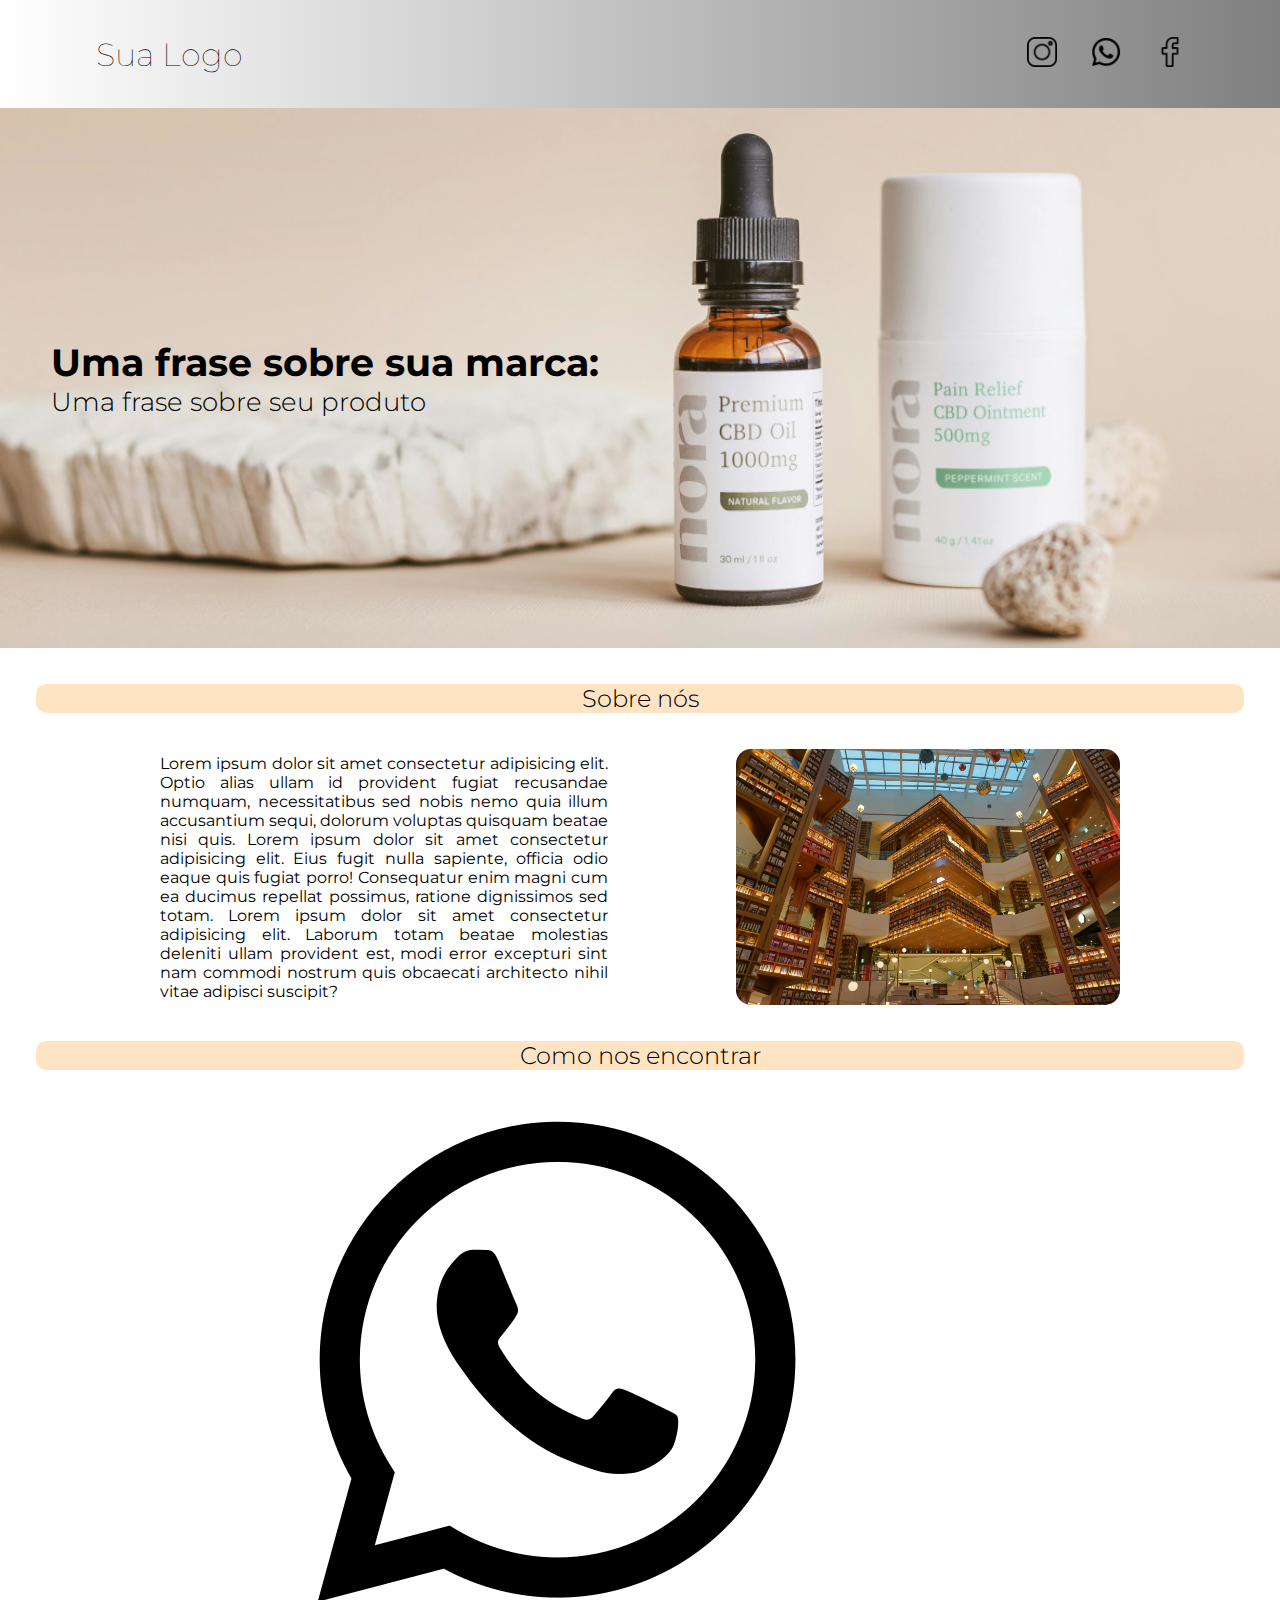
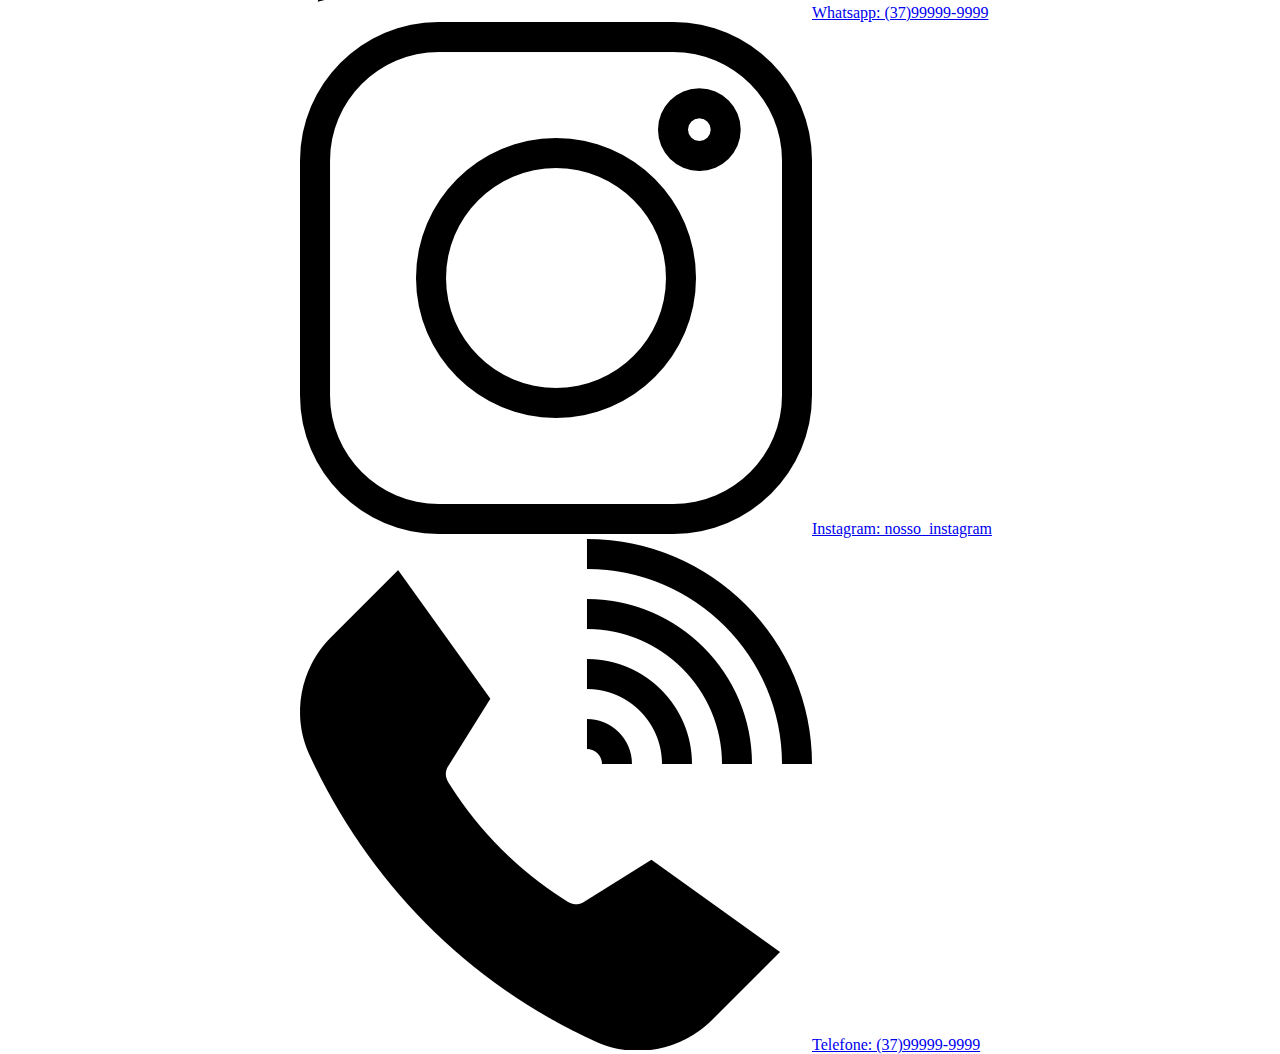
<file: index.html>
<!DOCTYPE html>
<html lang="pt-br">
<head>
    <meta charset="UTF-8">
    <meta name="viewport" content="width=device-width, initial-scale=1.0">
    <title>Catálogo</title>
    <link rel="stylesheet" href="estilos/style.css">
    <link rel="stylesheet" href="estilos/mobile.css" media="screen and (max-width: 768px)">
    <link rel="stylesheet" href="https://fonts.googleapis.com/css2?family=Material+Symbols+Outlined:opsz,wght,FILL,GRAD@24,400,0,0&icon_names=explore_nearby" />
</head>
<body>
    <header>
        <h1>Sua Logo</h1>
        <nav id="contatos">
            <a href="https://www.instagram.com/"><img src="imagens/instagram.png" alt="Ícone Instagram"></a>
            <a href="https://www.whatsapp.com/"><img src="imagens/whatsapp.png" alt="Ícone Whatsapp"></a>
            <a href="https://www.facebook.com/"><img src="imagens/facebook.png" alt="Ícone Facebook"></a>
        </nav>
    </header>

    <aside id="banner">
        <div id="dialogo">
            <h2>Uma frase sobre sua marca:</h2>
            <p>Uma frase sobre seu produto</p>
        </div>
    </aside>

    <main>
        <h1 id="titulo-section">Nossos produtos</h1>
        <section id="catalogo">
             <div class="itens">
                <img src="imagens/produto.jpg" alt="Nome do Produto">
                <h3>Nome do Produto</h3>
                <p class="preco">R$ 120,00</p>
                <a href="https://wa.me/5511999999999?text=Olá! Quero saber mais sobre este produto" class="btn-whatsapp">Comprar no WhatsApp</a>
            </div>
            <div class="itens">
                <img src="imagens/produto.jpg" alt="Nome do Produto">
                <h3>Nome do Produto</h3>
                <p class="preco">R$ 120,00</p>
                <a href="https://wa.me/5511999999999?text=Olá! Quero saber mais sobre este produto" class="btn-whatsapp">Comprar no WhatsApp</a>
            </div>
            <div class="itens">
                <img src="imagens/produto.jpg" alt="Nome do Produto">
                <h3>Nome do Produto</h3>
                <p class="preco">R$ 120,00</p>
                <a href="https://wa.me/5511999999999?text=Olá! Quero saber mais sobre este produto" class="btn-whatsapp">Comprar no WhatsApp</a>
            </div>
            <div class="itens">
                <img src="imagens/produto.jpg" alt="Nome do Produto">
                <h3>Nome do Produto</h3>
                <p class="preco">R$ 120,00</p>
                <a href="https://wa.me/5511999999999?text=Olá! Quero saber mais sobre este produto" class="btn-whatsapp">Comprar no WhatsApp</a>
            </div>
            <div class="itens">
                <img src="imagens/produto.jpg" alt="Nome do Produto">
                <h3>Nome do Produto</h3>
                <p class="preco">R$ 120,00</p>
                <a href="https://wa.me/5511999999999?text=Olá! Quero saber mais sobre este produto" class="btn-whatsapp">Comprar no WhatsApp</a>
            </div>
            <div class="itens">
                <img src="imagens/produto.jpg" alt="Nome do Produto">
                <h3>Nome do Produto</h3>
                <p class="preco">R$ 120,00</p>
                <a href="https://wa.me/5511999999999?text=Olá! Quero saber mais sobre este produto" class="btn-whatsapp">Comprar no WhatsApp</a>
            </div>
            
            
           
            
        </section>
    </main>
    <h2 id="titulo-sobre">Sobre nós</h2>
    <div id="sobre">
        <p>Lorem ipsum dolor sit amet consectetur adipisicing elit. Optio alias ullam id provident fugiat recusandae numquam, necessitatibus sed nobis nemo quia illum accusantium sequi, dolorum voluptas quisquam beatae nisi quis. Lorem ipsum dolor sit amet consectetur adipisicing elit. Eius fugit nulla sapiente, officia odio eaque quis fugiat porro! Consequatur enim magni cum ea ducimus repellat possimus, ratione dignissimos sed totam. Lorem ipsum dolor sit amet consectetur adipisicing elit. Laborum totam beatae molestias deleniti ullam provident est, modi error excepturi sint nam commodi nostrum quis obcaecati architecto nihil vitae adipisci suscipit?</p>
        <img src="imagens/imagem loja.jpg" alt="Imagem loja">
    </div>
    <h2 id="titulo-footer">Como nos encontrar</h2>
    <footer>
        <iframe src="https://www.google.com/maps/embed?pb=!1m18!1m12!1m3!1d240097.52705024995!2d-44.12886155136758!3d-19.90231757596605!2m3!1f0!2f0!3f0!3m2!1i1024!2i768!4f13.1!3m3!1m2!1s0xa690cacacf2c33%3A0x5b35795e3ad23997!2sBelo%20Horizonte%2C%20MG!5e0!3m2!1spt-BR!2sbr!4v1753224430832!5m2!1spt-BR!2sbr" width="600" height="450" style="border:0;" allowfullscreen="" loading="lazy" referrerpolicy="no-referrer-when-downgrade" id="mapa"></iframe>
        <nav id="nav-footer">
            <a href="https://www.whatsapp.com/"><img src="imagens/whatsapp.png" alt="Ícone Whatsapp">Whatsapp: (37)99999-9999</a>
            <a href="https://www.instagram.com/"><img src="imagens/instagram.png" alt="Ícone Instagram">Instagram: nosso_instagram</a>
            <a href="tel:+5511999999999"><img src="imagens/telefone.png" alt="Ícone telefone">Telefone: (37)99999-9999</a>
        </nav>
    </footer>
</body>
</html>
</file>
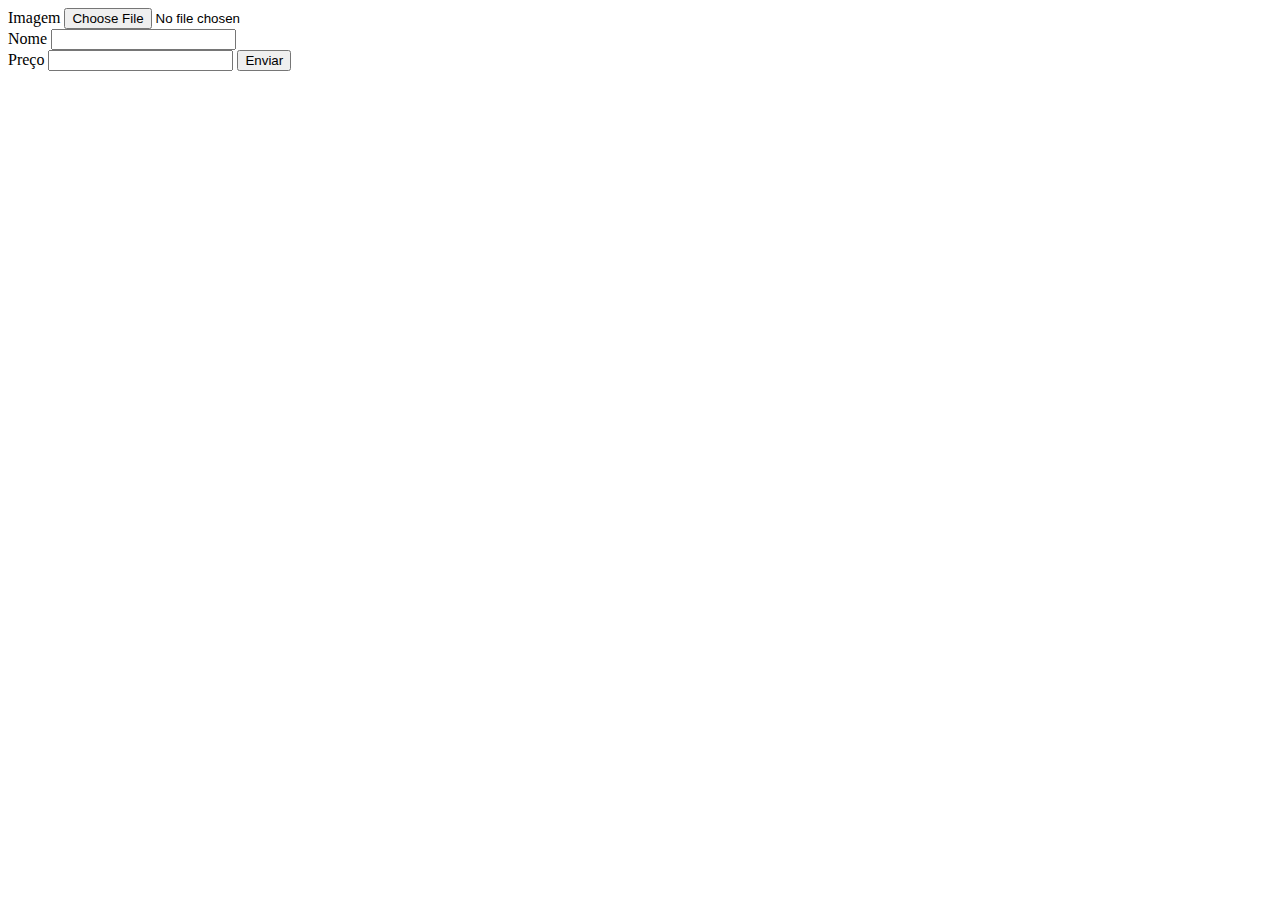
<file: Administrador/admin.html>
<!DOCTYPE html>
<html lang="pt-br">
<head>
    <meta charset="UTF-8">
    <meta name="viewport" content="width=device-width, initial-scale=1.0">
    <title>Página do administrador</title>
</head>
<body>
        <form action="http://localhost/showroom/admin.php" method="POST" enctype="multipart/form-data">
            <label for="iimagem">Imagem</label>
            <input type="file" name="imagem" id="iimagem">
            <br>
            <label for="inome">Nome</label>
            <input type="text" name="nome" id="inome">
            <br>
            <label for="ipreco">Preço</label>
            <input type="number" name="preco" id="ipreco">
            
            <input type="submit" value="Enviar">
        </form>
</body>
</html>
</file>
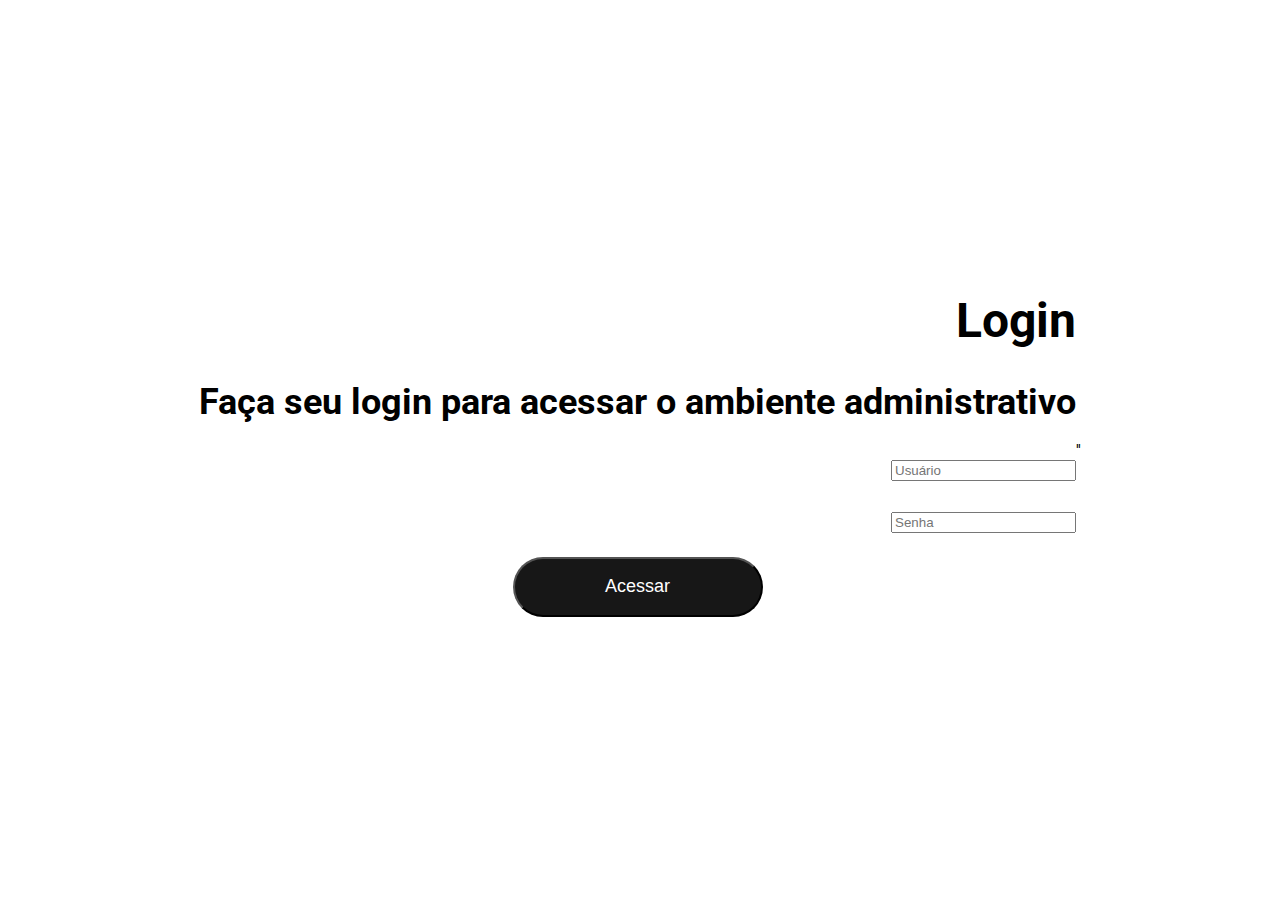
<file: Administrador/login.html>
<!DOCTYPE html>
<html lang="pt-br">
<head>
    <meta charset="UTF-8">
    <meta name="viewport" content="width=device-width, initial-scale=1.0">
    <title>Área administrativa</title>
    <link rel="stylesheet" href="estilos/style.css">
</head>
<body>
    <main>
        <div id="login">
            <h1>Login</h1>
            <h2>Faça seu login para acessar o ambiente administrativo</h2>
            <Form action="http://localhost/showroom/login.php" method="post">
                <p class="caixa"> <input type="text" name="usuario" id="idusuario" placeholder="Usuário"></p>
                <p class="caixa"> <input type="password" name="senha" id="idsenha" placeholder="Senha"></p>
                <p class="caixa" id="botao"><input type="submit" value="Acessar"></p>
            </Form>
        </div>''
    </main>
</body>
</html>
</file>
<file: estilos/style.css>
@charset "UTF-8";
@import url('https://fonts.googleapis.com/css2?family=Montserrat:ital,wght@0,100..900;1,100..900&display=swap');
*{
    margin: 0px;
    padding: 0px;
    box-sizing: border-box;
}
header{
    height: 12vh;
    background-image: linear-gradient(to left,gray,white);
    display: flex;
    justify-content: space-between;
    align-items: center;

}
header>h1{
    padding: 3em;
    font-family: "Montserrat", sans-serif;
    font-weight: 100;
}
nav#contatos{
    padding: 5em;
}

#contatos>a>img{
    height: 30px;
    margin: 15px;
}
#contatos>a>img:hover{
   filter: contrast(60%);
}
aside#banner{
    display: flex;
    align-items: center;
    background-image: url(../imagens/banner.jpg);
    background-size: cover;
    width: 100%;
    height: 60vh;
}
#dialogo{
    padding: 2em;
    font-family: "Montserrat", sans-serif;
    font-weight: 300;
    font-size: 1.6em;
}
main{
    display: none;
}
#titulo-sobre{
    text-align: center;
    margin: 1.5em;
    background-color: bisque;
    border-radius: 10px;
    font-family: "Montserrat", sans-serif;
    font-weight: 300;
}
#sobre{
    display: flex;
    justify-content: center;
    align-items: center;
}
#sobre>p{
    width: 35vw;
    text-align: justify;
    margin: 0px 4em;
    font-family: "Montserrat", sans-serif;
}
#sobre>img{
    width: 30vw;
    margin: 0px 4em;
    border-radius: 15px;
}
#titulo-footer{
    text-align: center;
    margin: 1.5em;
    background-color: bisque;
    border-radius: 10px;
    font-family: "Montserrat", sans-serif;
    font-weight: 300;
}
footer{
    display: flex;
    justify-content: space-around;
}
#contatos-footer{
    width: 35vw;
}
#contatos-footer>h3{
    font-family: "Montserrat", sans-serif;
    font-weight:400;
    text-align: center;
}
#contatos-footer>nav{
    display: flex;
    flex-flow: row;
    float: left;
}
#contatos-footer a{
    display: flex;
    flex-flow: row;
    align-items: center;
    margin: 1.6em;
    text-decoration: none;
    color: black;
    font-family: "Montserrat", sans-serif;
    font-weight: 400;
    
}
#contatos-footer img{
    margin: 1em;
}
.imgcontatos{
    height: 30px;
}
#mapa{
    width: 30vw;
}
</file>
<file: Administrador/estilos/style.css>
@charset "UTF-8";
@import url('https://fonts.googleapis.com/css2?family=Roboto:ital,wght@0,100..900;1,100..900&display=swap');
body{
    box-sizing: border-box;
    padding: 0px;
    margin: 0px;
    font-family: "Roboto", sans-serif;
}
main{
    height: 100vh;
    display: flex;
    justify-content: center;
    align-items: center;

}
#login{
    flex-flow: row wrap;
    font-size: x-large;
    text-align: end;
}
#login > p{
    margin: 0px;
}
#botao{
    
    text-align: center;
}
#botao >  input{
    font-size: large;
    font-weight: 500;
    height: 60px;
    width: 250px;
    background-color: rgba(0, 0, 0, 0.911);
    color: white;
    border-radius: 40px;
}
</file>
<file: estilos/mobile.css>
@charset "UTF-8";

/* Reset */
* {
    padding: 0;
    margin: 0;
    box-sizing: border-box;
}

header{
    height: 12vh;
    background-image: linear-gradient(to left,bisque,white);
    display: flex;
    justify-content: space-between;
    align-items: center;

}
header>h1{
    padding: 3em;
    font-family: "Montserrat", sans-serif;
    font-weight: 100;
}
nav#contatos{
    padding: 5em;
}
#contatos>a>img{
    height: 30px;
    margin: 15px;
}
#contatos>a>img:hover{
   filter: contrast(60%);
}

/* Ajustes no banner */
aside#banner {
    height: 35vh;              
    background-size: cover;
    background-position: center;
}

#dialogo {
    font-size: 1.2em;          
    padding: 1em;
}

/* Catálogo */
section#catalogo {
    width: 100%;
    margin: 30px auto;
    display: flex;
    flex-direction: column;     
    align-items: center;
}

.itens {
    width: 90%;                 
    max-width: 350px;
}

/* Sobre nós */
#sobre {
    flex-direction: column;
    align-items: center;
    padding: 20px;
}

#sobre > p, 
#sobre > img {
    width: 100%;
    margin: 10px 0;
}

/* Footer */
footer {
    flex-direction: column;
    align-items: center;
    padding: 20px;
}

#mapa {
    width: 100%;
    height: 250px;
    margin-bottom: 20px;
}
</file>
